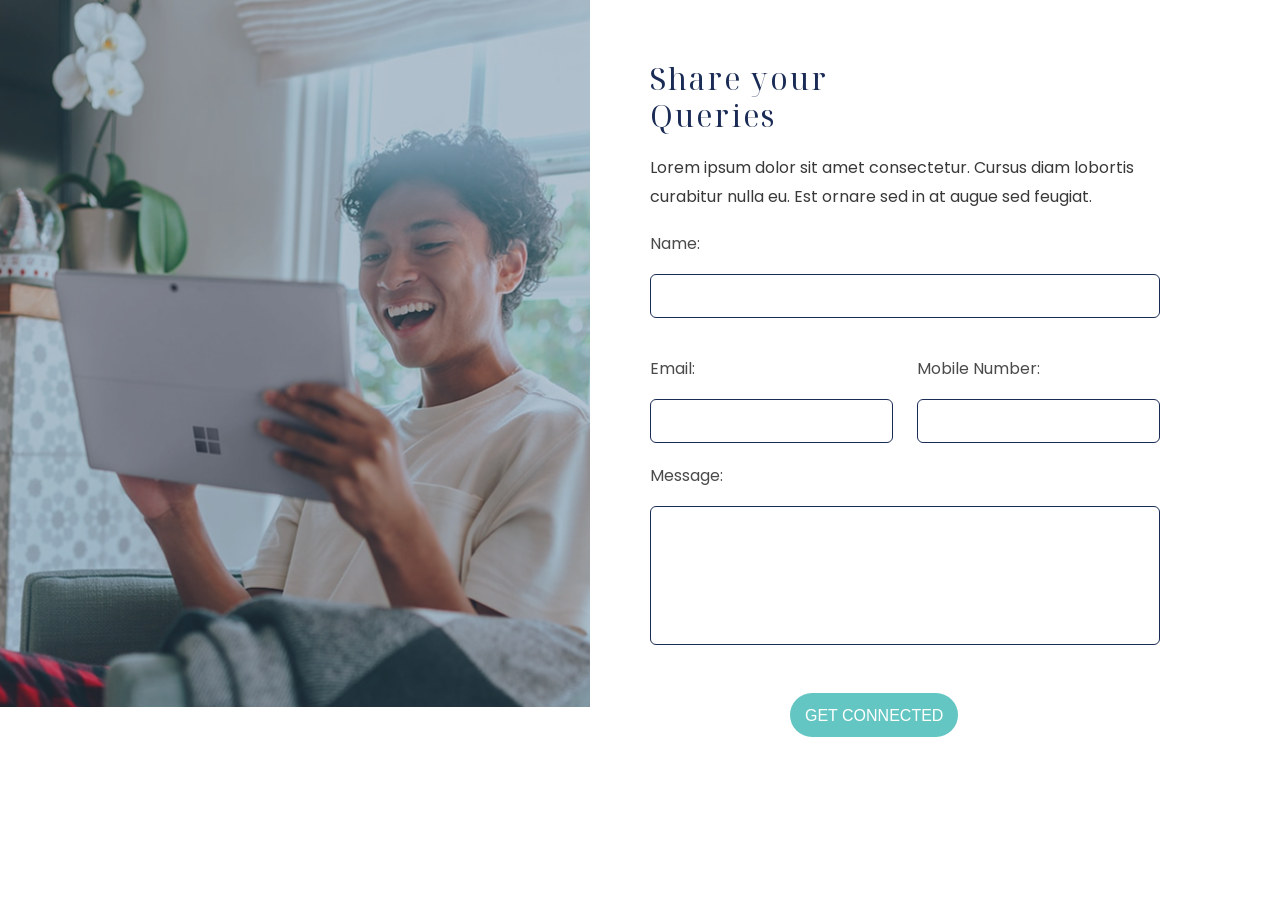
<file: pages/frame.html>
<!DOCTYPE html>
<html>
    <head>
        <title> Frame-page</title>
        <link rel="stylesheet" href="../styles/frame.css">
            <meta name="viewport" content="width=device-width, initial-scale=1.0">
    </head>
    <body>
        <div class="frames">
            <div class="rectangle">
                <div class="frame-image">
                <img src="../images/Rectangle 24.png" alt="not available" width="100%" height="100%">
                </div>
            </div>
            <div class="queries">
                <p class="queri-parag">Share your Queries</p>
                <p class="lorem-parag">Lorem ipsum dolor sit amet consectetur. Cursus diam lobortis curabitur nulla eu. Est ornare sed in at augue sed feugiat.</p>
            
                <form>
                    <label for="name">Name:</label><br>
                    <input type="text" id="name" name="name"><br><br>
                    <div class="email-flex">
                        <div class="email-flex1">
                     <label class="email-label" for="email">Email:</label><br>
                     <input  class="email-input"type="email" id="email" name="email">
                        </div>
                        <div class="mobile-flex">
                       <label class="email-label" for="mobile">Mobile Number:</label><br>
                     <input  class="email-input"type="tel" id="mobile" name="mobile">
                    </div>
                    </div>
                    <div>
                    <label for="message">Message:</label><br>
                    <input class="msg-input" type="text" id="message" name="message"><br><br>
                    </div>

                </form>
                <button class="connected">
                    GET CONNECTED
                </button>
            
            </div>

        </div>
    </body>
</html>
</file>
<file: styles/frame.css>
html,
body,
div,
span,
applet,
object,
iframe,
h1,
h2,
h3,
h4,
h5,
h6,
p,
blockquote,
pre,
a,
abbr,
acronym,
address,
big,
cite,
code,
del,
dfn,
em,
img,
ins,
kbd,
q,
s,
samp,
small,
strike,
strong,
sub,
sup,
tt,
var,
b,
u,
i,
dl,
dt,
dd,
ol,
ul,
li,
fieldset,
form,
label,
legend,
table,
caption,
tbody,
tfoot,
thead,
tr,
th,
td {
    margin: 0;
    padding: 0;
    border: 0;
    outline: 0;
    font-size: 100%;
    vertical-align: baseline;
    background: transparent;
}

input[type=text],
input[type=number],
input[type=email],
input[type=password],
input[type=tel],
textarea {
    -webkit-appearance: none;
    -moz-appearance: none;
    appearance: none;
    box-shadow: none !important;
    outline-style: none;
}

input:focus-visible {
    outline-width: 0px;
}

textarea:focus-visible {
    outline-width: 0px;
}

input[type=number]::-webkit-inner-spin-button,
input[type=number]::-webkit-outer-spin-button {
    -webkit-appearance: none;
    -moz-appearance: none;
    appearance: none;
    margin: 0;
}


/* ----------Styling---------- */

/* fonts poppins  */
@font-face {
    font-family: poppins;
    src: url(../fonts/Poppins-Regular.ttf);
}
@font-face {
    font-family: poppins-light;
    src: url(../fonts/Poppins/Poppins-Light.ttf);
}

@font-face {
    font-family: poppinsbold;
    src: url(../fonts/Poppins/Poppins-Bold.ttf);
}

@font-face {
    font-family: poppinssemibold;
    src: url(../Fonts/Poppins-SemiBold.ttf);
}
@font-face {
    font-family: poppins-extralight;
    src: url(../fonts/Poppins/Poppins-ExtraLight.ttf);
}
@font-face {
    font-family: poppins-medium;
    src: url(../fonts/Poppins/Poppins-Medium.ttf);
}
@font-face {
    font-family: "Gilroy-bold";
    src: url("./fonts/gilroy-bold/Gilroy-Bold.ttf") format("truetype");
    font-weight: 400;
    font-style: normal;
}
@font-face {
    font-family: "Gilroy-medium";
    src: url("./fonts/gilroy-bold/Gilroy-Medium.ttf") format("truetype");
    font-weight: 400;
    font-style: normal;
}
@font-face {
    font-family: "Gilroy-extrabold";
    src: url("./fonts/gilroy-font/Gilroy-FREE/Gilroy-ExtraBold.otf") format("truetype");
    font-weight: 400;
    font-style: normal;
}
@font-face{
    font-family: "Gilroy-semibold";
    src:url(./fonts/Gilroy-SemiBold.ttf)format("truetype");
    font-weight: 400;
    font-style: normal;
}
@font-face{
    font-family: "Inter-regular";
    src:url(../fonts/Inter/static/Inter_28pt-Regular.ttf)format("truetype");
    font-weight: 400;
    font-style: normal;
}
@font-face{
    font-family: "notoserif-regular";
    src:url(../fonts/NotoSerifDisplay-Regular.ttf)format("truetype");
    font-weight: 400;
    font-style: normal;
}




.frames{
    display:flex;
}
.rectangle{
    width:50%;
    max-height: 700px;
    
}

.queries{
    width:50%;
    /* max-height: 700px; */
    padding: 50px;

}
.queri-parag{
    max-width:311px;
    /* max-height: 37px; */
    font-size:30px;
    line-height:37px;
    letter-spacing:2px;
     font-family: "notoserif-regular";
     padding:10px;
     color:#1A2B56;

}
.lorem-parag{
    max-width:494px;
    /* max-height:57px; */
    font-size: 16px;
    line-height:28.5px;
    color:#393939;
    font-family: poppins;
    padding:10px;

}
form {
    max-width: 484px;
    padding: 10px;
}

label {
    display: block;
        font-family: poppins;
        color:#4A4A4A;

}

input {
    width: 100%;
    padding: 12px;
    margin-bottom: 20px;
    border: 1px solid #1A2B56;
    border-radius: 6px;
    font-size: 16px;
}

.email-input{
    max-width:220px;
    padding: 12px;
    margin-bottom: 20px;
    border: 1px solid #1A2B56;
    border-radius: 6px;
    font-size: 16px;
}
.email-flex{
    display:flex;
    max-width:484px;
    gap:50px;
}
.email-flex1{
    width:50%
}
.mobile-flex{
    width:50%;
}
.msg-input{
    height:113px;
}
.connected{
    max-width:192px;
    max-height:44px;
    font-size:16px;
    color:#FFFFFF;
    line-height: 100%;
    background-color: #64C6C2;
    padding:15px ;
    border-radius:40px;
    border:none;
    margin-left: 150px;
    /* margin: 20px; */
    

}
/* Extra small devices (phones, 600px and down) */
@media screen and (max-width:599px) {
.frames{
    display:flex;
    flex-direction: column;
}
.rectangle{
        margin: 0 auto;

   
}

.queries{
    width:50%;
    max-height: 700px;
    padding: 5px;
        margin: 0 auto;

}
.email-flex{
    display:flex;
    flex-direction: column;
    max-width:484px;
    gap:5px;
}
.connected{
   padding:5px ;
    margin-left: 5px;


}
.email-flex1{
    width:100%
}
.mobile-flex{
    width:100%;
}
}
/* Small devices (portrait tablets and large phones, 600px and up) */
@media only screen and (min-width: 600px) and (max-width:767px) {

.frames{
    display:flex;
    flex-direction: column;
}
.rectangle{
        margin: 0 auto;

   
}
.queries{
    width:50%;
    max-height: 700px;
    padding: 5px;
    justify-content: center;
    margin: 0 auto;
}
.email-flex{
    display:flex;
    flex-direction: column;
    max-width:484px;
    gap:5px;
}
.connected{
   padding:5px ;
    margin-left: 5px;


}
.email-flex1{
    width:100%
}
.mobile-flex{
    width:100%;
}

}
/* Medium devices (landscape tablets, 768px and up) */
@media only screen and (min-width: 768px) and (max-width:991px){

.frames{
    display:flex;
    flex-direction: column;
}
.rectangle{
        margin: 0 auto;

   
}
.queries{
    width:50%;
    max-height: 700px;
    padding: 5px;
    justify-content: center;
    margin: 0 auto;
}
.email-flex{
    display:flex;
    flex-direction: column;
    max-width:484px;
    gap:5px;
}
.connected{
   padding:5px ;
    margin-left: 5px;


}
.email-flex1{
    width:100%
}
.mobile-flex{
    width:100%;
}
}


 /* Large devices (laptops/desktops, 992px and up) */
@media only screen and (min-width: 992px) and (max-width:1199px) {

.queries{
  
    padding: 10px;

}
}
</file>
